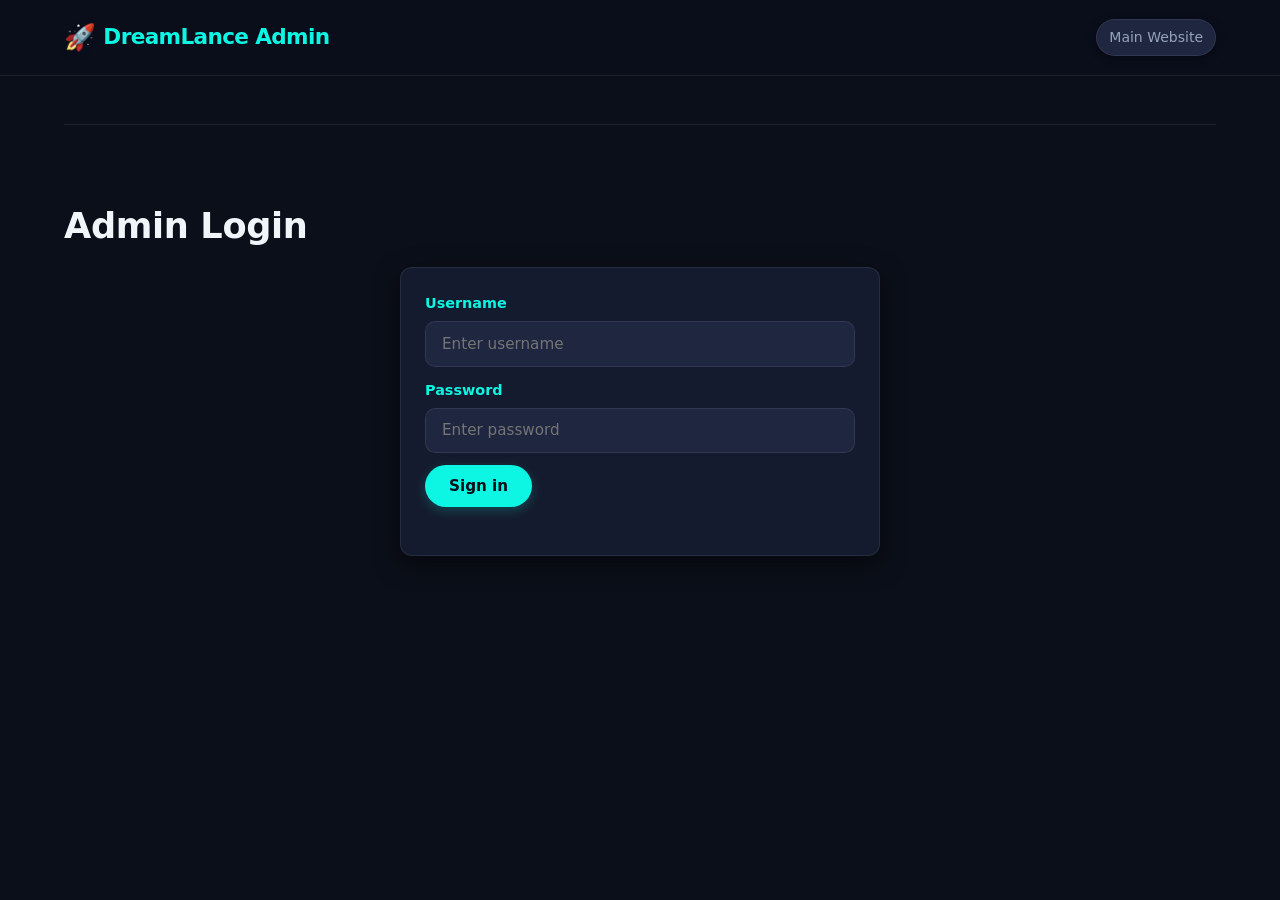
<file: admin.html>
<!doctype html>
<html lang="en">
<head>
  <meta charset="utf-8">
  <meta name="viewport" content="width=device-width,initial-scale=1">
  <title>DreamLance Admin</title>
  <link rel="stylesheet" href="styles.css">
  <style>
    .login { max-width: 480px; margin: 20px auto; background: var(--card); padding: 24px; border-radius: 12px; border: 1px solid var(--border); box-shadow: var(--shadow-md); }
    .login label { display: flex; flex-direction: column; gap: 6px; margin-bottom: 12px; font-weight: 600; color: var(--teal); font-family: var(--font-display); font-size: 0.9rem; }
    .req { background: var(--card); padding: 20px; border-radius: 12px; margin-bottom: 16px; border: 1px solid var(--border); box-shadow: var(--shadow-sm); }
    .req input { padding: 0.5rem 0.75rem; font-size: 0.85rem; border-radius: 6px; }
    .preview { background: #1E2640; border: 1px solid var(--border); padding: 12px; border-radius: 8px; margin-top: 12px; font-size: 13px; font-family: monospace; max-height: 200px; overflow-y: auto; color: #F1F5F9; }
  </style>
</head>
<body>
  <header class="site-header">
    <div class="container header-inner">
      <a class="brand" href="/"><span class="retro-icon">🚀</span> DreamLance Admin</a>
      <nav class="nav-links">
        <a href="/" class="btn btn-white" style="font-size:14px;padding:6px 12px;">Main Website</a>
      </nav>
    </div>
  </header>
  <main class="container">
    <section class="section">
      <h2>Admin Login</h2>
      <div class="login">
        <label>Username<input id="u" placeholder="Enter username"/></label>
        <label>Password<input id="p" type="password" placeholder="Enter password"/></label>
        <div style="margin-top:8px"><button id="login" class="btn btn-primary">Sign in</button></div>
        <p id="loginMsg" style="color:var(--muted)"></p>
      </div>

      <div id="adminArea" style="display:none">
        <div style="display:flex; justify-content:space-between; align-items:center; margin-bottom:16px;">
          <h3>Incoming Requests</h3>
          <a class="btn btn-secondary" href="/database">Go to Database Dashboard 📊</a>
        </div>
        <div id="list">Loading…</div>
      </div>
    </section>
  </main>
  <script>
    let authToken = null;
    document.getElementById('login').addEventListener('click', ()=>{
      const u = document.getElementById('u').value;
      const p = document.getElementById('p').value;
      authToken = 'Basic ' + btoa(u + ':' + p);
      // test fetch
      fetch('/api/requests/list', { headers: { Authorization: authToken } }).then(r=>{
        if(r.status === 200){
          document.getElementById('loginMsg').textContent = 'Signed in.';
          document.getElementById('adminArea').style.display='block';
          document.querySelector('.login').style.display='none';
          loadList();
        } else {
          document.getElementById('loginMsg').textContent = 'Sign-in failed (check creds).';
        }
      }).catch(e=>{ document.getElementById('loginMsg').textContent = 'Error contacting server.' });
    });

    async function loadList(){
      const el = document.getElementById('list');
      el.innerHTML = 'Loading…';
      try{
        const r = await fetch('/api/requests/list', { headers: { Authorization: authToken } });
        if(r.status === 401){
          handleUnauthorized();
          return;
        }
        const data = await r.json();
        if(!data || data.length === 0){ el.innerHTML = '<p>No requests yet.</p>'; return }
        const html = data.map(it=>{
          const note = it.admin_note || '';
          const est = (it.estimate_cost ? ('$'+it.estimate_cost + ' / ' + it.estimate_timeline + ' days') : '—');
          return `<div class="req"><strong>${it.name || 'Anonymous'}</strong> · <span style="color:var(--muted)">${it.email}</span><p>${it.message}</p><p><strong>Service:</strong> ${it.interest} · <strong>Estimate:</strong> ${est}</p><small style="color:var(--muted);">${it.created_at}</small>
            <div style="margin-top:8px">
              <input placeholder="cost (USD)" id="cost_${it.id}" style="width:110px;margin-right:6px" />
              <input placeholder="timeline (days)" id="time_${it.id}" style="width:140px;margin-right:6px" />
              <input placeholder="note" id="note_${it.id}" style="width:240px;margin-right:6px" />
              <button class="btn btn-secondary" onclick="previewEmail(${it.id})">Preview Email</button>
              <button class="btn btn-primary" onclick="setEstimate(${it.id})">Save & Send</button>
            </div>
            <div id="preview_${it.id}"></div>
          </div>`
        }).join('\n')
        el.innerHTML = html;
      }catch(e){ el.innerHTML = '<p>Error loading requests</p>'; }
    }

    function handleUnauthorized(){
      alert('Session expired or unauthorized credentials. Please sign in again.');
      document.getElementById('adminArea').style.display = 'none';
      document.querySelector('.login').style.display = 'block';
      document.getElementById('loginMsg').textContent = 'Please check your credentials and sign in again.';
      authToken = null;
    }

    async function previewEmail(id){
      const cost = document.getElementById('cost_'+id).value;
      const timeline = document.getElementById('time_'+id).value;
      const note = document.getElementById('note_'+id).value;
      if(!cost || !timeline){ alert('cost and timeline required'); return }
      const previewDiv = document.getElementById('preview_'+id);
      previewDiv.innerHTML = 'Loading preview…';
      try{
        const r = await fetch('/api/requests/'+id+'/preview-email', { method:'POST', headers: { 'Content-Type':'application/json', Authorization: authToken }, body: JSON.stringify({ cost: Number(cost), timeline: Number(timeline), note }) });
        if(r.status === 401){
          handleUnauthorized();
          return;
        }
        if(r.ok){
          const json = await r.json();
          previewDiv.innerHTML = `<div class="preview"><strong>Subject:</strong> ${json.subject}<br><br><strong>Body:</strong><br>${json.body.replace(/\n/g, '<br>')}</div>`;
        } else {
          previewDiv.innerHTML = '<p style="color:crimson">Error loading preview</p>';
        }
      }catch(e){ previewDiv.innerHTML = '<p style="color:crimson">Error</p>'; }
    }

    async function setEstimate(id){
      const cost = document.getElementById('cost_'+id).value;
      const timeline = document.getElementById('time_'+id).value;
      const note = document.getElementById('note_'+id).value;
      if(!cost || !timeline){ alert('cost and timeline required'); return }
      try{
        const r = await fetch('/api/requests/'+id+'/estimate', { method:'POST', headers: { 'Content-Type':'application/json', Authorization: authToken }, body: JSON.stringify({ cost: Number(cost), timeline: Number(timeline), note }) });
        if(r.status === 401){
          handleUnauthorized();
          return;
        }
        if(r.ok){ alert('Saved and emailed'); loadList(); }
        else{ alert('Error saving'); }
      }catch(e){ alert('Error contacting server'); }
    }

  </script>
</body>
</html>
</file>
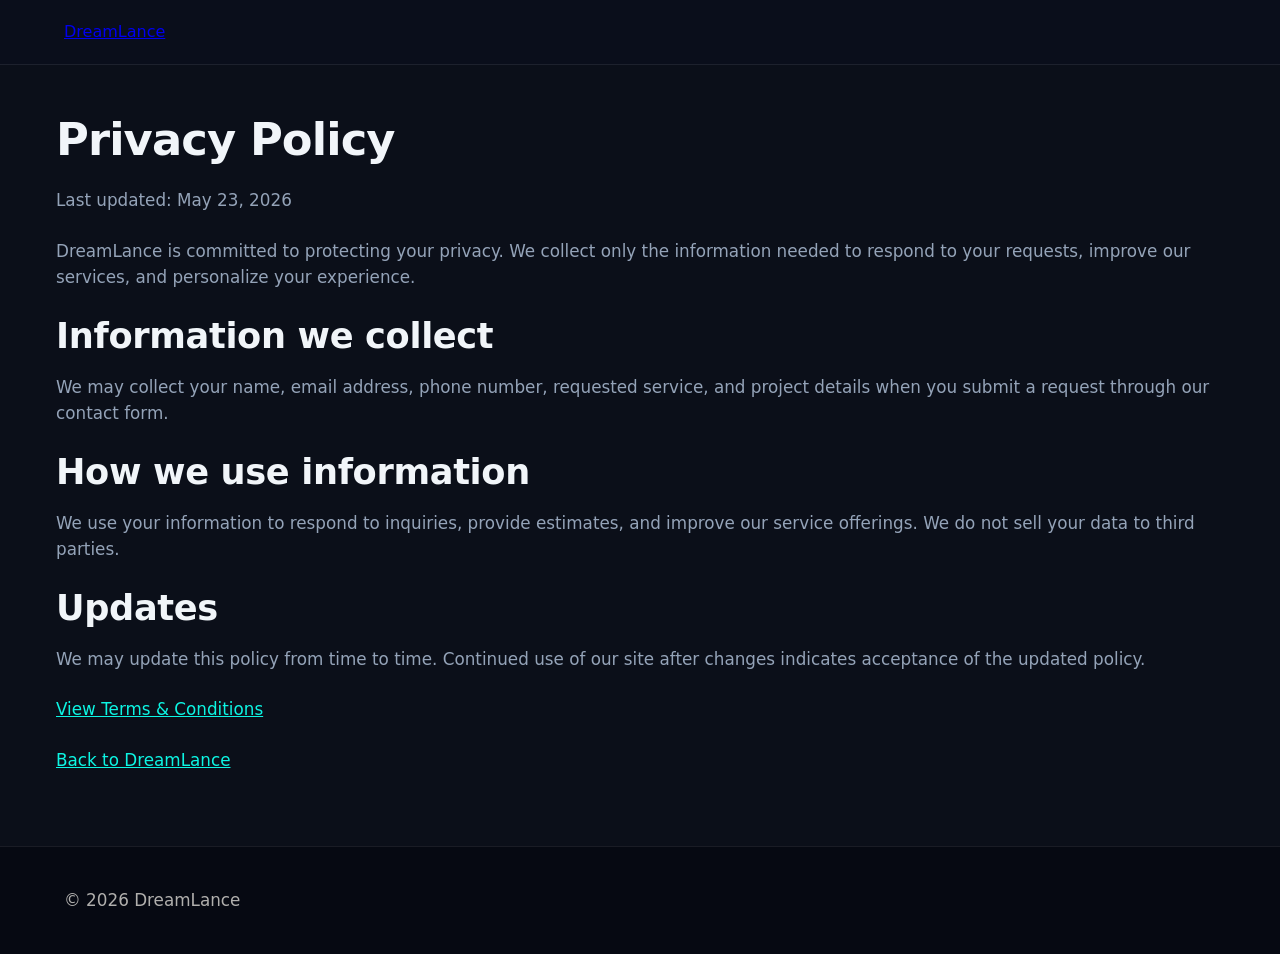
<file: privacy.html>
<!DOCTYPE html>
<html lang="en">
<head>
  <meta charset="UTF-8" />
  <meta name="viewport" content="width=device-width, initial-scale=1.0" />
  <title>Privacy Policy - DreamLance</title>
  <link rel="stylesheet" href="styles.css" />
</head>
<body>
  <header class="site-header">
    <div class="container header-inner">
      <a href="index.html" class="logo">DreamLance</a>
    </div>
  </header>

  <main class="container" style="padding: 3rem 1rem;">
    <h1>Privacy Policy</h1>
    <p>Last updated: May 23, 2026</p>
    <p>DreamLance is committed to protecting your privacy. We collect only the information needed to respond to your requests, improve our services, and personalize your experience.</p>
    <h2>Information we collect</h2>
    <p>We may collect your name, email address, phone number, requested service, and project details when you submit a request through our contact form.</p>
    <h2>How we use information</h2>
    <p>We use your information to respond to inquiries, provide estimates, and improve our service offerings. We do not sell your data to third parties.</p>
    <h2>Updates</h2>
    <p>We may update this policy from time to time. Continued use of our site after changes indicates acceptance of the updated policy.</p>
    <p><a href="terms.html" style="color:var(--teal);">View Terms & Conditions</a></p>
    <p><a href="index.html" style="color:var(--teal);">Back to DreamLance</a></p>
  </main>

  <footer class="site-footer">
    <div class="container footer-inner">
      <p>&copy; 2026 DreamLance</p>
    </div>
  </footer>
</body>
</html>
</file>
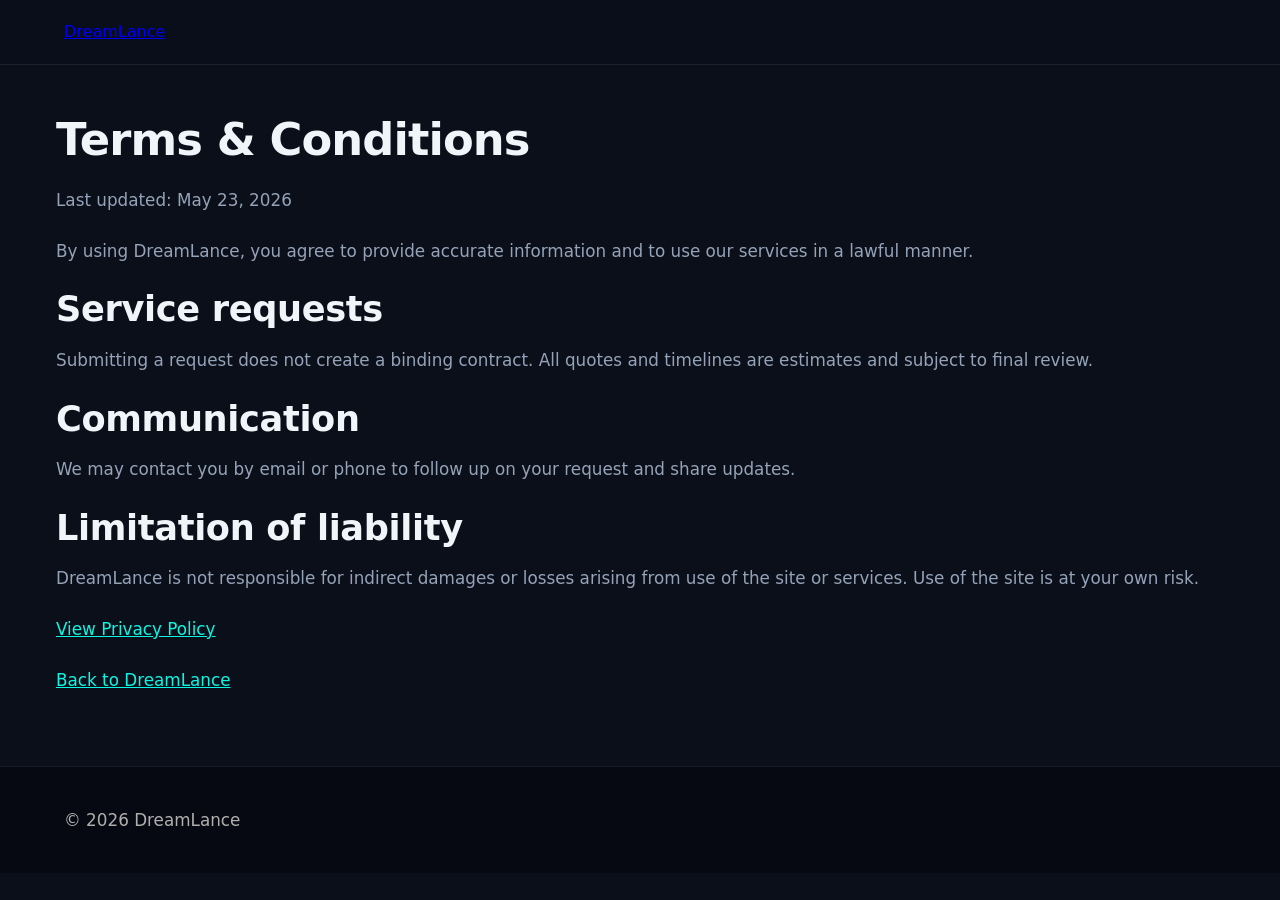
<file: terms.html>
<!DOCTYPE html>
<html lang="en">
<head>
  <meta charset="UTF-8" />
  <meta name="viewport" content="width=device-width, initial-scale=1.0" />
  <title>Terms & Conditions - DreamLance</title>
  <link rel="stylesheet" href="styles.css" />
</head>
<body>
  <header class="site-header">
    <div class="container header-inner">
      <a href="index.html" class="logo">DreamLance</a>
    </div>
  </header>

  <main class="container" style="padding: 3rem 1rem;">
    <h1>Terms & Conditions</h1>
    <p>Last updated: May 23, 2026</p>
    <p>By using DreamLance, you agree to provide accurate information and to use our services in a lawful manner.</p>
    <h2>Service requests</h2>
    <p>Submitting a request does not create a binding contract. All quotes and timelines are estimates and subject to final review.</p>
    <h2>Communication</h2>
    <p>We may contact you by email or phone to follow up on your request and share updates.</p>
    <h2>Limitation of liability</h2>
    <p>DreamLance is not responsible for indirect damages or losses arising from use of the site or services. Use of the site is at your own risk.</p>
    <p><a href="privacy.html" style="color:var(--teal);">View Privacy Policy</a></p>
    <p><a href="index.html" style="color:var(--teal);">Back to DreamLance</a></p>
  </main>

  <footer class="site-footer">
    <div class="container footer-inner">
      <p>&copy; 2026 DreamLance</p>
    </div>
  </footer>
</body>
</html>
</file>
<file: styles.css>
:root {
  --bg: #0B0F19; /* Obsidian midnight */
  --teal: #0DF5E3; /* Radiant glowing neon cyan/teal */
  --teal-light: #10F5D4; /* Hover glowing state */
  --accent: #FF7E40; /* High-vibrancy electric neon orange */
  --accent-glow: rgba(255, 126, 64, 0.15);
  --muted: #94A3B8; /* Slate gray helper labels */
  --card: #151B2E; /* Dark card background */
  --glass: rgba(13, 245, 227, 0.03);
  --border: rgba(255, 255, 255, 0.08);
  --border-focus: rgba(255, 126, 64, 0.4);
  --max-width: 1200px;
  --font-display: 'Space Grotesk', system-ui, -apple-system, sans-serif;
  --font-sans: 'Outfit', system-ui, -apple-system, sans-serif;
  --shadow-sm: 0 2px 8px rgba(0, 0, 0, 0.4);
  --shadow-md: 0 8px 24px rgba(0, 0, 0, 0.5);
  --shadow-lg: 0 16px 40px rgba(0, 0, 0, 0.7);
  --transition: all 0.25s cubic-bezier(0.4, 0, 0.2, 1);
}

* {
  box-sizing: border-box;
  margin: 0;
  padding: 0;
}

html {
  scroll-behavior: smooth;
}

body {
  background-color: var(--bg);
  color: #F1F5F9;
  font-family: var(--font-sans);
  line-height: 1.6;
  font-size: 16px;
  overflow-x: hidden;
}

/* Typography */
h1, h2, h3, h4, .brand {
  font-family: var(--font-display);
  font-weight: 700;
  line-height: 1.2;
}

h1 {
  font-size: 2.8rem;
  letter-spacing: -0.02em;
  margin-bottom: 1.25rem;
}

h2 {
  font-size: 2.2rem;
  letter-spacing: -0.01em;
  margin-bottom: 1rem;
}

h3 {
  font-size: 1.4rem;
  margin-bottom: 0.5rem;
}

p {
  font-size: 1.05rem;
  color: var(--muted);
  margin-bottom: 1.5rem;
}

.container {
  max-width: var(--max-width);
  margin: 0 auto;
  padding: 3rem 1.5rem;
}

/* Header */
.site-header {
  position: sticky;
  top: 0;
  z-index: 100;
  background: rgba(11, 15, 29, 0.85);
  backdrop-filter: blur(12px);
  border-bottom: 1px solid var(--border);
  transition: var(--transition);
}

.header-inner {
  display: flex;
  align-items: center;
  justify-content: space-between;
  padding: 1.2rem 1.5rem;
  max-width: var(--max-width);
  margin: 0 auto;
}

.brand {
  display: flex;
  align-items: center;
  gap: 8px;
  font-size: 1.35rem;
  color: var(--teal);
  text-decoration: none;
  font-weight: 800;
  letter-spacing: -0.03em;
}

.brand .retro-icon {
  font-size: 1.6rem;
  filter: drop-shadow(0 2px 4px rgba(0,0,0,0.08));
}

.nav-links {
  display: flex;
  gap: 1.75rem;
}

.nav-links a {
  color: #94A3B8;
  text-decoration: none;
  font-family: var(--font-display);
  font-weight: 500;
  font-size: 0.95rem;
  position: relative;
  padding: 4px 0;
  transition: var(--transition);
}

.nav-links a::after {
  content: '';
  position: absolute;
  bottom: 0;
  left: 0;
  width: 0;
  height: 2px;
  background-color: var(--accent);
  transition: var(--transition);
}

.nav-links a:hover {
  color: var(--accent);
}

.nav-links a:hover::after {
  width: 100%;
}

/* Buttons */
.btn {
  display: inline-flex;
  align-items: center;
  justify-content: center;
  padding: 0.75rem 1.5rem;
  border-radius: 50px;
  font-family: var(--font-display);
  font-weight: 600;
  font-size: 0.95rem;
  text-decoration: none;
  cursor: pointer;
  transition: var(--transition);
  border: none;
}

.btn-primary {
  background-color: var(--teal);
  color: #0B0F19;
  box-shadow: 0 4px 12px rgba(13, 245, 227, 0.2);
}

.btn-primary:hover {
  background-color: var(--teal-light);
  color: #0B0F19;
  transform: translateY(-2px);
  box-shadow: 0 6px 16px rgba(13, 245, 227, 0.35);
}

.btn-secondary {
  background-color: transparent;
  border: 2px solid var(--teal);
  color: var(--teal);
}

.btn-secondary:hover {
  background-color: var(--teal);
  color: #0B0F19;
  transform: translateY(-2px);
}

.btn-white {
  background-color: #1E2640;
  color: #F1F5F9;
  border: 1px solid var(--border);
  box-shadow: var(--shadow-sm);
}

.btn-white:hover {
  background-color: #273152;
  transform: translateY(-2px);
  box-shadow: var(--shadow-md);
}

/* Hero Section */
.hero {
  padding: 4.5rem 0;
  background: radial-gradient(circle at 80% 20%, rgba(255, 126, 64, 0.08) 0%, transparent 50%),
              radial-gradient(circle at 10% 80%, rgba(13, 245, 227, 0.05) 0%, transparent 60%);
}

.hero-grid {
  display: grid;
  grid-template-columns: 1.2fr 0.8fr;
  gap: 3.5rem;
  align-items: center;
}

.eyebrow {
  display: inline-block;
  font-family: var(--font-display);
  font-size: 0.85rem;
  font-weight: 600;
  text-transform: uppercase;
  letter-spacing: 0.08em;
  color: var(--accent);
  margin-bottom: 0.8rem;
  background: var(--accent-glow);
  padding: 4px 12px;
  border-radius: 30px;
}

.hero-copy p {
  font-size: 1.2rem;
  margin-bottom: 2rem;
}

.hero-actions {
  display: flex;
  gap: 1rem;
}

/* Hero Side Panels */
.hero-panel {
  display: flex;
  flex-direction: column;
  gap: 1.5rem;
}

.panel-card {
  background-color: var(--card);
  padding: 1.75rem;
  border-radius: 16px;
  box-shadow: var(--shadow-md);
  border: 1px solid var(--border);
  transition: var(--transition);
}

.panel-card:hover {
  transform: translateY(-4px);
  box-shadow: var(--shadow-lg);
}

.panel-card h2 {
  font-size: 1.5rem;
  margin-bottom: 1rem;
  display: flex;
  align-items: center;
  gap: 8px;
}

.panel-card h2::before {
  content: '⚡';
  font-size: 1.2rem;
}

.job-list li {
  list-style: none;
  padding: 10px 0;
  border-bottom: 1px dashed var(--border);
  font-size: 0.95rem;
  color: var(--muted);
}

.job-list li:last-child {
  border-bottom: none;
}

.job-list strong {
  color: var(--teal);
}

.panel-highlight {
  background: linear-gradient(135deg, #1E2640 0%, #151B2E 100%);
  border-left: 4px solid var(--accent);
}

.panel-highlight h3 {
  font-size: 1.25rem;
  margin-bottom: 0.5rem;
}

.panel-highlight p {
  font-size: 0.95rem;
  margin-bottom: 1.2rem;
}

/* Section Headings */
.section {
  padding: 5rem 0;
  border-top: 1px solid var(--border);
}

.section-heading {
  text-align: center;
  max-width: 650px;
  margin: 0 auto 3.5rem;
}

.section-heading h2 {
  font-size: 2.2rem;
}

/* Services section */
.services-grid {
  display: grid;
  grid-template-columns: repeat(3, 1fr);
  gap: 1.75rem;
}

.service-card {
  background-color: var(--card);
  padding: 2.2rem 1.75rem;
  border-radius: 16px;
  border: 1px solid var(--border);
  box-shadow: var(--shadow-sm);
  transition: var(--transition);
}

.service-card:hover {
  transform: translateY(-6px);
  box-shadow: var(--shadow-lg);
  border-color: rgba(13, 245, 227, 0.3);
}

.service-card h3 {
  color: var(--teal);
  margin-bottom: 0.75rem;
  font-size: 1.4rem;
}

.service-card p {
  font-size: 0.95rem;
  margin-bottom: 0;
}

/* Project Showcase */
.project-grid {
  display: grid;
  grid-template-columns: repeat(3, 1fr);
  gap: 1.75rem;
}

.project-card {
  background-color: var(--card);
  padding: 2rem 1.75rem;
  border-radius: 16px;
  border: 1px solid var(--border);
  box-shadow: var(--shadow-sm);
  transition: var(--transition);
  position: relative;
  overflow: hidden;
}

.project-card::before {
  content: '';
  position: absolute;
  top: 0;
  left: 0;
  width: 100%;
  height: 4px;
  background: linear-gradient(90deg, var(--teal), var(--accent));
  opacity: 0;
  transition: var(--transition);
}

.project-card:hover {
  transform: translateY(-6px);
  box-shadow: var(--shadow-lg);
}

.project-card:hover::before {
  opacity: 1;
}

.project-card h3 {
  font-size: 1.35rem;
  margin-bottom: 0.75rem;
}

.project-card p {
  font-size: 0.95rem;
  margin-bottom: 0;
}

/* Jobs Section */
.jobs-layout {
  display: grid;
  grid-template-columns: 1fr 280px;
  gap: 2.5rem;
}

.job-cards {
  display: flex;
  flex-direction: column;
  gap: 1rem;
}

.job-card {
  background-color: var(--card);
  padding: 1.5rem;
  border-radius: 16px;
  border: 1px solid var(--border);
  box-shadow: var(--shadow-sm);
  transition: var(--transition);
  position: relative;
}

.job-card:hover {
  transform: translateY(-3px) scale(1.005);
  box-shadow: var(--shadow-md);
  border-color: var(--accent);
}

.job-card-header {
  display: flex;
  justify-content: space-between;
  align-items: center;
  margin-bottom: 0.8rem;
}

.job-tag {
  display: inline-block;
  background-color: var(--accent-glow);
  color: var(--accent);
  padding: 4px 12px;
  border-radius: 30px;
  font-family: var(--font-display);
  font-size: 0.75rem;
  font-weight: 600;
}

.company-logo-avatar {
  width: 32px;
  height: 32px;
  border-radius: 50%;
  background-color: var(--teal);
  color: #0B0F19;
  display: flex;
  align-items: center;
  justify-content: center;
  font-family: var(--font-display);
  font-weight: 700;
  font-size: 0.9rem;
  box-shadow: var(--shadow-sm);
}

.job-card h3 {
  font-size: 1.3rem;
  margin-bottom: 0.25rem;
  color: var(--teal);
  transition: var(--transition);
}

.job-card:hover h3 {
  color: var(--accent);
}

.company-name {
  font-size: 0.95rem;
  color: var(--muted);
  font-weight: 500;
  margin-bottom: 1rem;
}

.job-card-footer {
  display: flex;
  justify-content: space-between;
  align-items: center;
  border-top: 1px solid var(--border);
  padding-top: 0.8rem;
  font-size: 0.85rem;
}

.job-location {
  color: var(--muted);
  font-weight: 500;
}

.apply-arrow {
  color: var(--teal);
  font-family: var(--font-display);
  font-weight: 600;
  transition: var(--transition);
}

.job-card:hover .apply-arrow {
  color: var(--accent);
  transform: translateX(4px);
  display: inline-block;
}

/* Internships Section */
.internships-section {
  background: radial-gradient(circle at 10% 20%, rgba(255, 126, 64, 0.04) 0%, transparent 40%),
              radial-gradient(circle at 90% 80%, rgba(13, 245, 227, 0.03) 0%, transparent 50%);
}

.internship-grid {
  display: grid;
  grid-template-columns: repeat(3, 1fr);
  gap: 1.75rem;
}

.internship-card {
  background-color: var(--card);
  padding: 2rem 1.75rem;
  border-radius: 16px;
  border: 1px solid var(--border);
  box-shadow: var(--shadow-sm);
  transition: var(--transition);
  cursor: pointer;
  display: flex;
  flex-direction: column;
  justify-content: space-between;
  position: relative;
  overflow: hidden;
  min-height: 280px;
}

.internship-card::before {
  content: '';
  position: absolute;
  top: 0;
  left: 0;
  width: 100%;
  height: 4px;
  background: linear-gradient(90deg, var(--accent), var(--teal-light));
  opacity: 0;
  transition: var(--transition);
}

.internship-card:hover {
  transform: translateY(-6px);
  box-shadow: var(--shadow-lg);
  border-color: var(--accent);
}

.internship-card:hover::before {
  opacity: 1;
}

.internship-card-body {
  margin-bottom: 1.5rem;
}

.internship-tag {
  display: inline-block;
  padding: 4px 10px;
  border-radius: 4px;
  font-family: var(--font-display);
  font-size: 0.7rem;
  font-weight: 700;
  text-transform: uppercase;
  letter-spacing: 0.05em;
  margin-bottom: 0.8rem;
}

.tag-web { background-color: rgba(16, 245, 212, 0.12); color: var(--teal-light); }
.tag-sec { background-color: rgba(255, 126, 64, 0.12); color: var(--accent); }
.tag-java { background-color: rgba(13, 245, 227, 0.12); color: var(--teal); }
.tag-design { background-color: rgba(255, 126, 64, 0.12); color: var(--accent); }
.tag-python { background-color: rgba(16, 245, 212, 0.12); color: var(--teal-light); }
.tag-js { background-color: rgba(13, 245, 227, 0.12); color: var(--teal); }

.internship-card h3 {
  font-size: 1.3rem;
  margin-bottom: 0.5rem;
  color: var(--teal);
  transition: var(--transition);
}

.internship-card:hover h3 {
  color: var(--accent);
}

.internship-card p {
  font-size: 0.95rem;
  color: var(--muted);
  line-height: 1.5;
  margin-bottom: 0;
}

.internship-card-footer {
  display: flex;
  justify-content: space-between;
  align-items: center;
  border-top: 1px solid var(--border);
  padding-top: 0.8rem;
  font-size: 0.85rem;
}

.internship-duration {
  color: var(--muted);
  font-weight: 500;
}

.internship-link {
  color: var(--teal);
  font-family: var(--font-display);
  font-weight: 700;
  transition: var(--transition);
}

.internship-card:hover .internship-link {
  color: var(--accent);
  transform: translateX(4px);
  display: inline-block;
}

/* Stats Panel */
.stats-panel {
  background: linear-gradient(180deg, #151B2E, #0B0F19);
  border: 1px solid var(--border);
  padding: 2rem 1.5rem;
  border-radius: 16px;
  display: flex;
  flex-direction: column;
  gap: 1.5rem;
  height: fit-content;
  position: sticky;
  top: 100px;
  box-shadow: var(--shadow-sm);
}

.stat {
  text-align: center;
  padding-bottom: 1.2rem;
  border-bottom: 1px dashed var(--border);
}

.stat:last-child {
  border-bottom: none;
  padding-bottom: 0;
}

.stat h4 {
  font-size: 2.2rem;
  color: var(--accent);
  margin-bottom: 0.2rem;
  font-family: var(--font-display);
}

.stat p {
  font-size: 0.9rem;
  margin-bottom: 0;
  text-transform: uppercase;
  letter-spacing: 0.05em;
  font-weight: 600;
}

/* News Section */
.news-filters {
  display: flex;
  justify-content: center;
  gap: 0.6rem;
  margin-bottom: 2.5rem;
  flex-wrap: wrap;
}

.filter-btn {
  padding: 0.5rem 1.25rem;
  border-radius: 30px;
  border: 1.5px solid var(--border);
  background-color: var(--card);
  color: var(--teal);
  cursor: pointer;
  font-family: var(--font-display);
  font-weight: 600;
  font-size: 0.85rem;
  transition: var(--transition);
}

.filter-btn:hover {
  border-color: var(--teal);
  transform: translateY(-1px);
}

.filter-btn.active {
  background-color: var(--teal);
  color: #0B0F19;
  border-color: var(--teal);
  box-shadow: 0 4px 10px rgba(13, 245, 227, 0.2);
}

.news-grid {
  display: grid;
  grid-template-columns: repeat(auto-fill, minmax(350px, 1fr));
  gap: 2rem;
}

.news-card {
  background-color: var(--card);
  border-radius: 16px;
  overflow: hidden;
  border: 1px solid var(--border);
  box-shadow: var(--shadow-sm);
  transition: var(--transition);
  display: flex;
  flex-direction: column;
}

.news-card:hover {
  transform: translateY(-5px);
  box-shadow: var(--shadow-lg);
  border-color: var(--accent);
}

.news-image {
  height: 200px;
  background-size: cover;
  background-position: center;
  background-color: #EEEBDD;
  transition: var(--transition);
}

.news-card:hover .news-image {
  transform: scale(1.02);
}

.news-content {
  padding: 1.75rem;
  display: flex;
  flex-direction: column;
  flex: 1;
}

.news-badge-container {
  margin-bottom: 0.75rem;
}

.news-category {
  display: inline-block;
  padding: 3px 10px;
  border-radius: 4px;
  font-family: var(--font-display);
  font-size: 0.7rem;
  font-weight: 700;
  text-transform: uppercase;
  letter-spacing: 0.05em;
  background-color: rgba(13, 245, 227, 0.08);
  color: var(--teal);
}

.news-category.badge-tech {
  background-color: rgba(16, 245, 212, 0.15);
  color: var(--teal-light);
}

.news-category.badge-startup {
  background-color: rgba(255, 126, 64, 0.15);
  color: var(--accent);
}

.news-category.badge-remote {
  background-color: rgba(148, 163, 184, 0.15);
  color: #94A3B8;
}

.news-card h3 {
  font-size: 1.25rem;
  margin-bottom: 0.75rem;
  color: var(--teal);
  line-height: 1.35;
  transition: var(--transition);
}

.news-card:hover h3 {
  color: var(--accent);
}

.news-card p {
  color: var(--muted);
  font-size: 0.95rem;
  line-height: 1.5;
  margin-bottom: 1.25rem;
  flex: 1;
}

.news-meta {
  display: flex;
  justify-content: space-between;
  align-items: center;
  margin-top: auto;
  padding-top: 1rem;
  border-top: 1px solid var(--border);
}

.news-meta small {
  color: var(--muted);
  font-size: 0.75rem;
  font-weight: 500;
}

.read-more {
  color: var(--teal);
  text-decoration: none;
  font-family: var(--font-display);
  font-weight: 700;
  font-size: 0.85rem;
  transition: var(--transition);
}

.news-card:hover .read-more {
  color: var(--accent);
  transform: translateX(4px);
  display: inline-block;
}

/* Contact / Estimation Request Section */
.contact-layout {
  display: grid;
  grid-template-columns: 1fr 480px;
  gap: 3.5rem;
  align-items: start;
}

.contact-copy {
  padding-right: 1.5rem;
}

.contact-copy h2 {
  font-size: 2.4rem;
  margin-bottom: 1.25rem;
}

.contact-copy p {
  font-size: 1.15rem;
  line-height: 1.7;
}

.contact-form {
  display: flex;
  flex-direction: column;
  gap: 1.25rem;
  background-color: var(--card);
  padding: 2.25rem;
  border-radius: 20px;
  box-shadow: var(--shadow-lg);
  border: 1px solid var(--border);
}

.contact-form label {
  display: flex;
  flex-direction: column;
  font-family: var(--font-display);
  font-size: 0.9rem;
  font-weight: 600;
  color: var(--teal);
  gap: 0.4rem;
}

input, 
textarea, 
select {
  padding: 0.8rem 1rem;
  border-radius: 10px;
  border: 1.5px solid var(--border);
  background-color: #1E2640;
  color: #F1F5F9;
  font-family: var(--font-sans);
  font-size: 0.95rem;
  transition: var(--transition);
  width: 100%;
  outline: none;
}

input:focus, 
textarea:focus, 
select:focus {
  border-color: var(--accent);
  background-color: #273152;
  box-shadow: 0 0 0 3px var(--accent-glow);
}

.contact-form textarea {
  resize: vertical;
}

.form-status {
  font-size: 0.9rem;
  font-weight: 600;
  text-align: center;
  margin-top: 0.5rem;
}

/* Footer */
.site-footer {
  background-color: #060912;
  color: #FAF6F0;
  padding: 2.5rem 0;
  border-top: 1px solid var(--border);
}

.footer-inner {
  display: flex;
  justify-content: space-between;
  align-items: center;
  max-width: var(--max-width);
  margin: 0 auto;
  padding: 0 1.5rem;
  font-size: 0.9rem;
}

.footer-inner p {
  color: rgba(250, 246, 240, 0.7);
  margin-bottom: 0;
}

.footer-inner p:last-child {
  font-family: var(--font-display);
  font-weight: 500;
}

/* Modal styles injected by script */
.dl-modal {
  position: fixed;
  left: 0;
  right: 0;
  top: 0;
  bottom: 0;
  background: rgba(11, 15, 29, 0.65);
  backdrop-filter: blur(8px);
  display: flex;
  align-items: center;
  justify-content: center;
  padding: 20px;
  z-index: 1000;
}

.dl-modal .card {
  background-color: var(--card);
  padding: 2.5rem;
  border-radius: 20px;
  max-width: 500px;
  width: 100%;
  box-shadow: var(--shadow-lg);
  border: 1.5px solid var(--border);
  text-align: center;
  position: relative;
  overflow: hidden;
}

.dl-modal .card::before {
  content: '✨';
  font-size: 2.5rem;
  display: block;
  margin-bottom: 1rem;
}

.dl-modal .card h3 {
  font-size: 1.6rem;
  color: var(--teal);
  margin-bottom: 0.75rem;
}

.dl-modal .card .meta {
  color: var(--teal-light);
  font-weight: 600;
  margin-bottom: 0.5rem;
  font-size: 1rem;
}

.dl-modal .card p {
  font-size: 0.9rem;
  margin-bottom: 1.5rem;
}

.dl-modal .actions {
  display: flex;
  justify-content: center;
}

/* Responsive */
@media (max-width: 992px) {
  .hero-grid {
    grid-template-columns: 1fr;
    gap: 2.5rem;
  }
  
  .hero-panel {
    max-width: 500px;
    margin: 0 auto;
    width: 100%;
  }

  .services-grid, 
  .project-grid,
  .internship-grid {
    grid-template-columns: repeat(2, 1fr);
  }

  .jobs-layout, 
  .contact-layout {
    grid-template-columns: 1fr;
    gap: 3rem;
  }

  .stats-panel {
    position: relative;
    top: 0;
    max-width: 100%;
    flex-direction: row;
    justify-content: space-around;
  }

  .stat {
    border-bottom: none;
    border-right: 1px dashed var(--border);
    padding-bottom: 0;
    padding-right: 1.5rem;
    flex: 1;
  }

  .stat:last-child {
    border-right: none;
    padding-right: 0;
  }
}

@media (max-width: 768px) {
  h1 {
    font-size: 2.2rem;
  }
  
  h2 {
    font-size: 1.8rem;
  }

  .services-grid, 
  .project-grid, 
  .news-grid,
  .internship-grid {
    grid-template-columns: 1fr;
  }

  .stats-panel {
    flex-direction: column;
    gap: 1.5rem;
  }

  .stat {
    border-right: none;
    border-bottom: 1px dashed var(--border);
    padding-right: 0;
    padding-bottom: 1.2rem;
  }

  .header-inner {
    flex-direction: column;
    gap: 1rem;
  }

  .footer-inner {
    flex-direction: column;
    gap: 1rem;
    text-align: center;
  }
}
</file>
